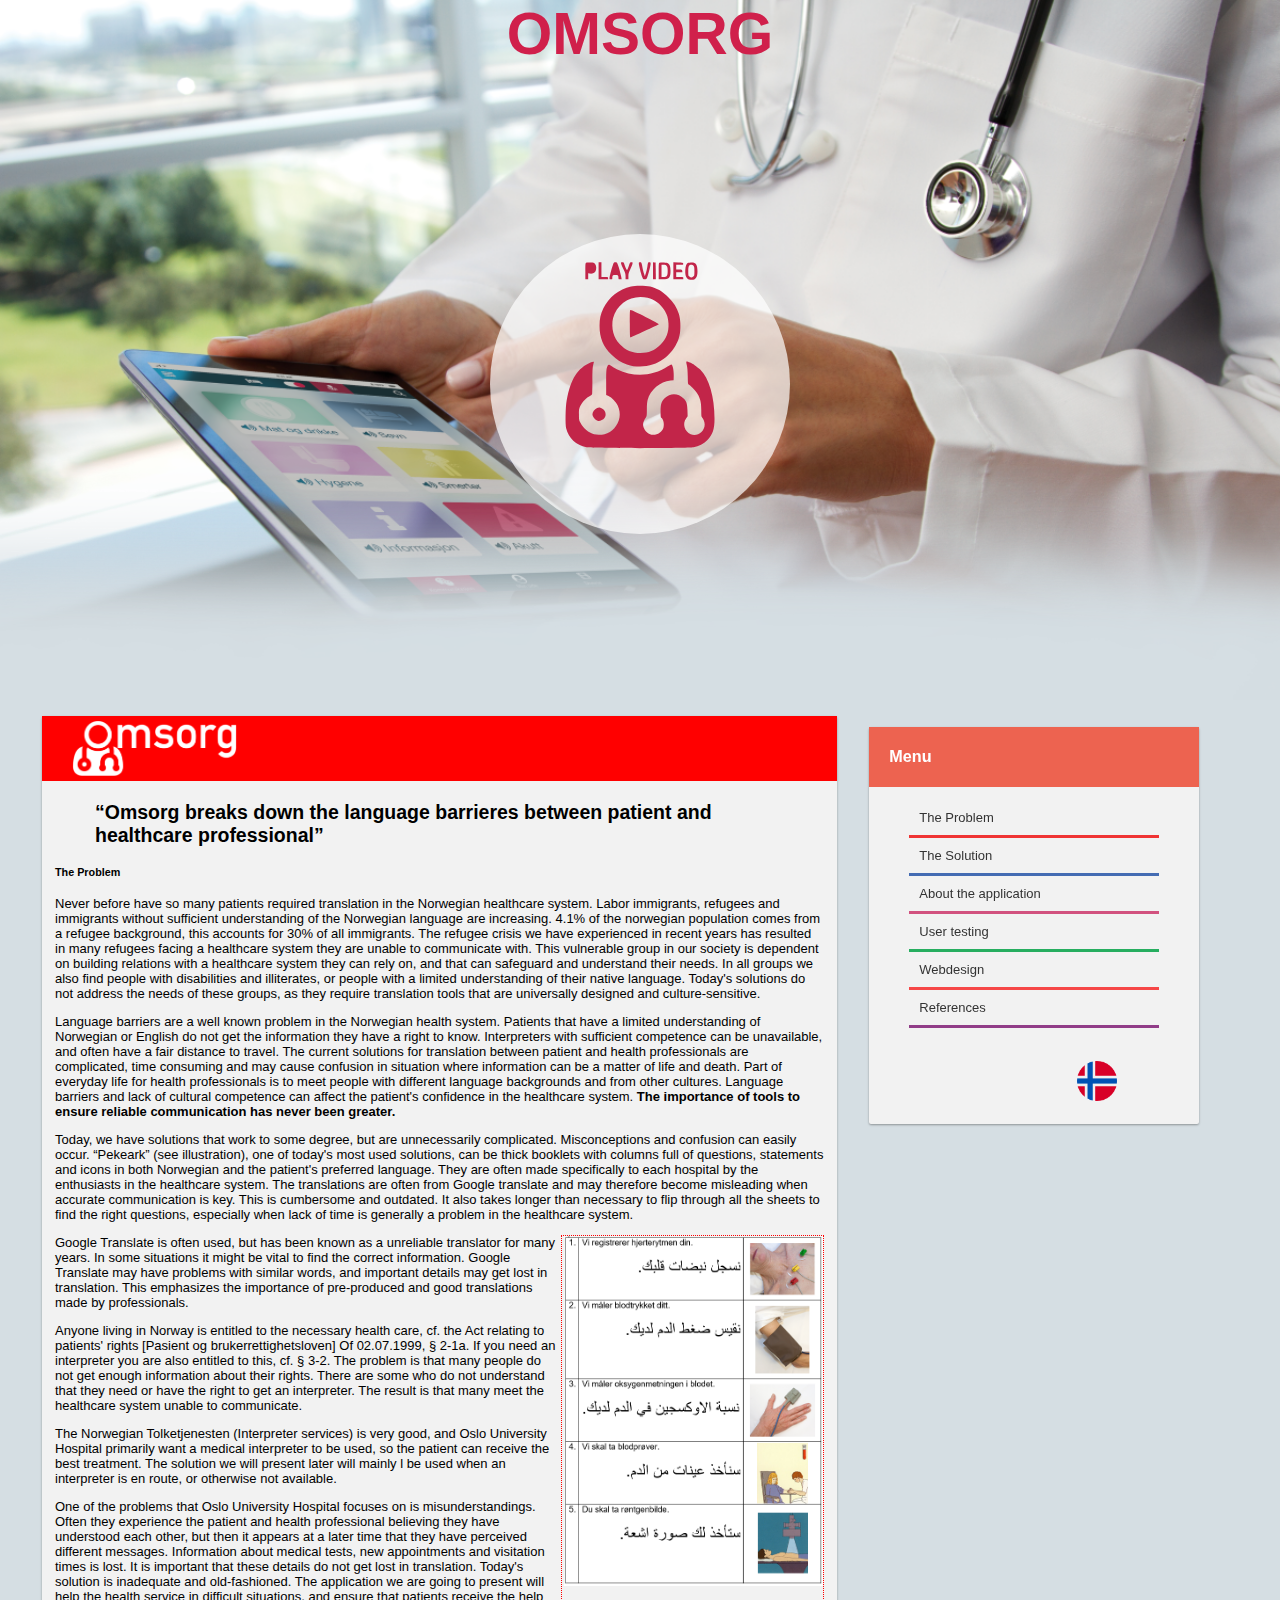
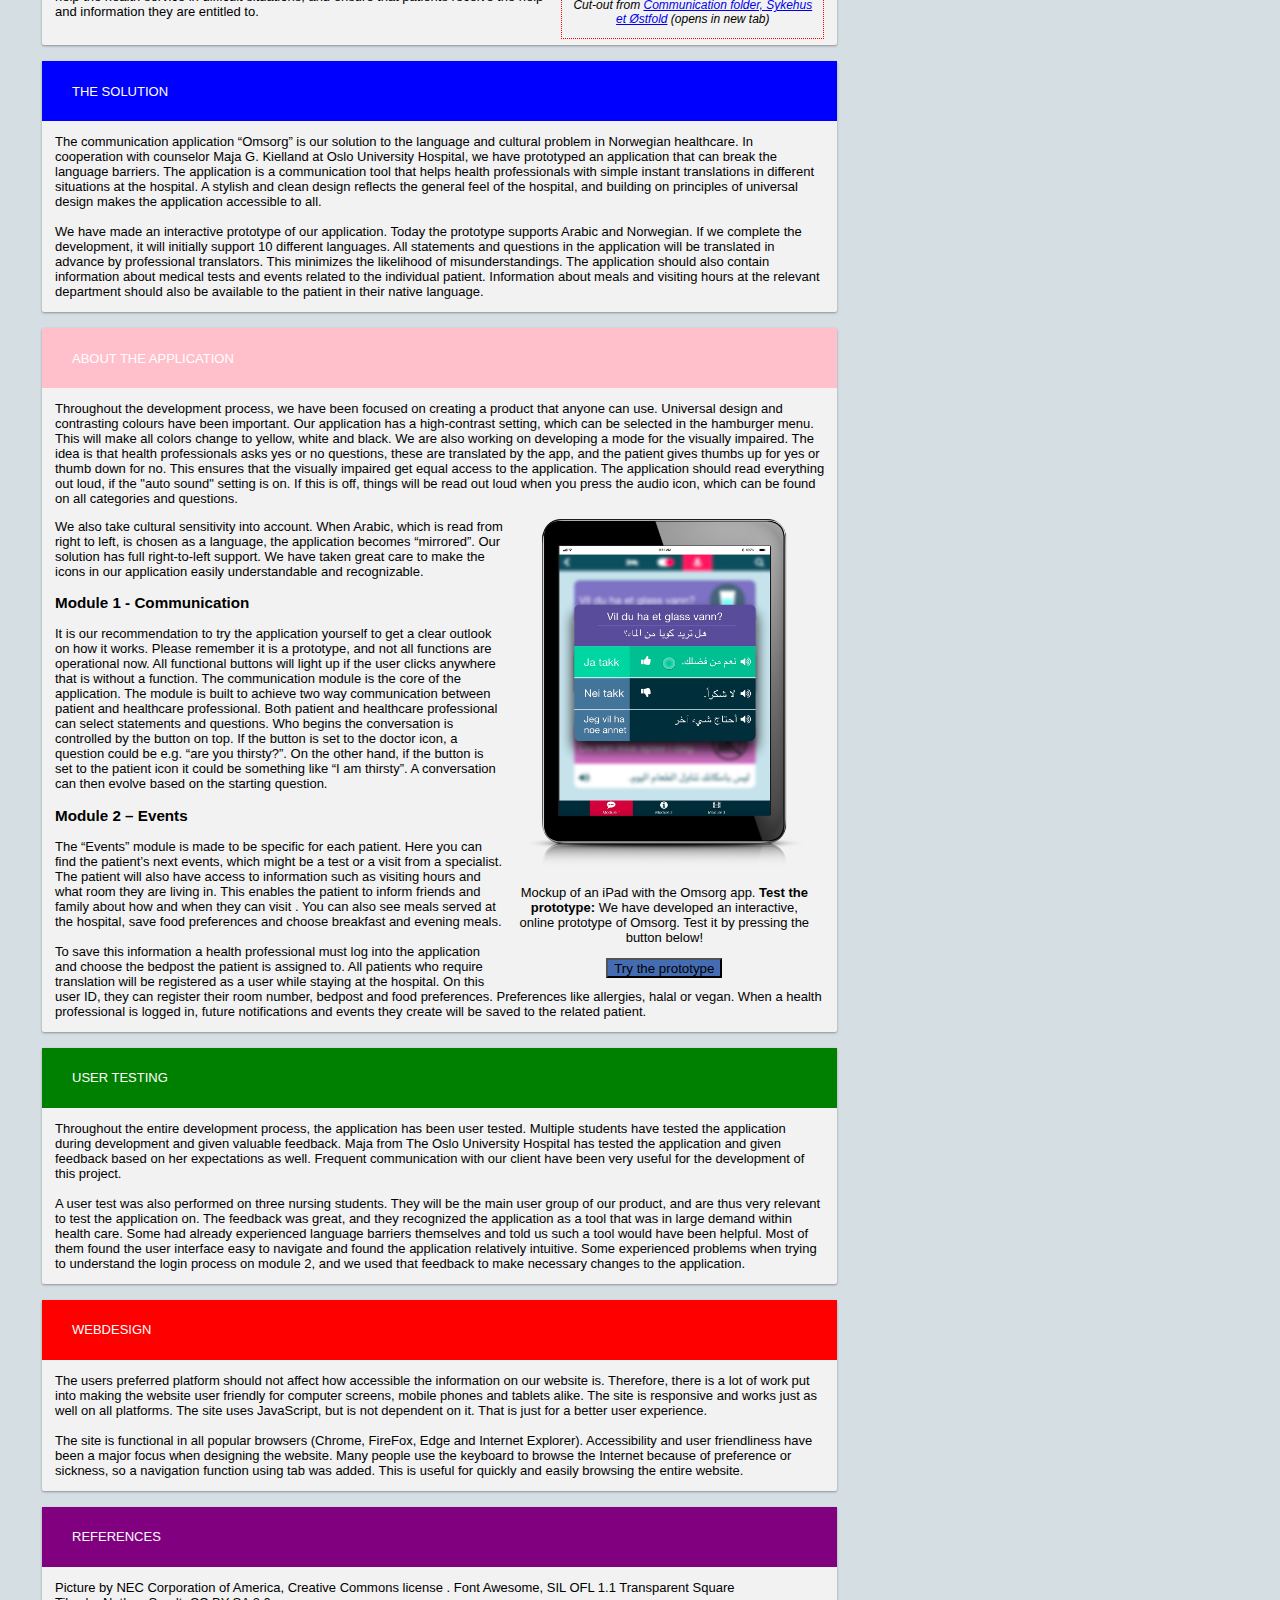
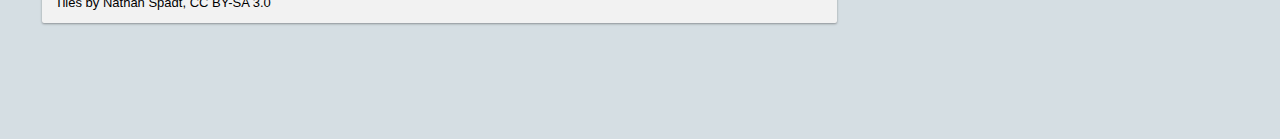
<file: index.html>
<!DOCTYPE html>
<html>
  <head>
    <meta charset="UTF-8">
  <meta name="viewport" content="width=device-width,initial-scale=1">
    <title>Omsorg</title>
  <meta name="author" content="s305349">
  <meta name="description" content="Omsorg">
  <meta name="keywords" content="Omsorg, forsking, medisin">
  <link rel="stylesheet" href="stylecss.css" type="text/css">
  </head>
  <body>
      <div class="wrapper">
      <div class="header">
          <div class="headline"><h2>OMSORG</h2></div>
          <div class="play">
              <a href="video.html">
              <div class="transparent-sircle">
                  <div class="img-wrapper"><img src="resources/legenPlayEnglish.svg" /></div>
              </div>
            </a>
          </div>
      </div>
      <div class="menu">
          <div class="card">
                <div class="card-header-menu">
                    <h5>Menu</h5>
                </div>
                <ul class="menu-list">
                    <li id="link-problem"><a href="#problem">The Problem</a></li>
                    <li id="link-solution"><a href="#solution">The Solution</a></li>
                    <li id="link-application"><a href="#application">About the application</a></li>
                    <li id="link-testing"><a href="#testing">User testing</a></li>
                    <li id="link-webdesign"><a href="#webdesign">Webdesign</a></li>
                    <li id="link-references"><a href="#references">References</a></li>
                </ul>
                <div>
                    <img id="menu-flag" src="resources/norway.png" >
                </div>
          </div>

      </div>
      <div class="articles">
          <div class="card">
                <div class="card-header-red">
                    <span id="problem"></span>
                    <img src="resources/logo.png" height="55px"/>
                </div>
              <div class="card-text">
                  <h2><blockquote><q>Omsorg breaks down the language barrieres between patient and healthcare professional</q></blockquote></h2>
                  <h5>The Problem</h5> 
                  <p>Never before have so many patients required translation in the Norwegian healthcare system. Labor immigrants, refugees and immigrants without sufficient understanding of the Norwegian language are increasing. 4.1% of the norwegian population comes from a refugee background, this accounts for 30% of all immigrants. The refugee crisis we have experienced in recent years has resulted in many refugees facing a healthcare system they are unable to communicate with. This vulnerable group in our society is dependent on building relations with a healthcare system they can rely on, and that can safeguard and understand their needs. In all groups we also find people with disabilities and illiterates, or people with a limited understanding of their native language. Today's solutions do not address the needs of these groups, as they require translation tools that are universally designed and culture-sensitive. </p>
                   <p>Language barriers are a well known problem in the Norwegian health system. Patients that have a limited understanding of Norwegian or English do not get the information they have a right to know. Interpreters with sufficient competence can be unavailable, and often have a fair distance to travel. The current solutions for translation between patient and health professionals are complicated, time consuming and may cause confusion in situation where information can be a matter of life and death. Part of everyday life for health professionals is to meet people with different language backgrounds and from other cultures. Language barriers and lack of cultural competence can affect the patient's confidence in the healthcare system. <b>The importance of tools to ensure reliable communication has never been greater.</b></p>

                   <p>Today, we have solutions that work to some degree, but are unnecessarily complicated. Misconceptions and confusion can easily occur. “Pekeark” (see illustration), one of today's most used solutions, can be thick booklets with columns full of questions, statements and icons in both Norwegian and the patient's preferred language. They are often made specifically to each hospital by the enthusiasts in the healthcare system. The translations are often from Google translate and may therefore become misleading when accurate communication is key. This is cumbersome and outdated. It also takes longer than necessary to flip through all the sheets to find the right questions, especially when lack of time is generally a problem in the healthcare system.</p>
                   <div id="pekeark" >
                       <img src="resources/pekeark.png" alt="Bilde av pekeark">
                       <p>Cut-out from <a href="https://sykehuset-ostfold.no/flerkultur-pa-sykehuset-hva-bor-vi-som-helsearbeidere-vite/kommunikasjonsperm-pa-flere-sprak">Communication folder, Sykehuset Østfold</a> (opens in new tab)</p>
                   </div>
                    <p>Google Translate is often used, but has been known as a unreliable translator for many years. In some situations it might be vital to find the correct information. Google Translate may have problems with similar words, and important details may get lost in translation. This emphasizes the importance of pre-produced and good translations made by professionals.</p>
                   <p>Anyone living in Norway is entitled to the necessary health care, cf. the Act relating to patients' rights [Pasient og brukerrettighetsloven] Of 02.07.1999, § 2-1a. If you need an interpreter you are also entitled to this, cf. § 3-2. The problem is that many people do not get enough information about their rights. There are some who do not understand that they need or have the right to get an interpreter. The result is that many meet the healthcare system unable to communicate.</p>
                   <p>The Norwegian Tolketjenesten (Interpreter services) is very good, and Oslo University Hospital primarily want a medical interpreter to be used, so the patient can receive the best treatment. The solution we will present later will mainly l be used when an interpreter is en route, or otherwise not available.</p>
                   <p>One of the problems that Oslo University Hospital focuses on is misunderstandings. Often they experience the patient and health professional believing they have understood each other, but then it appears at a later time that they have perceived different messages. Information about medical tests, new appointments and visitation times is lost. It is important that these details do not get lost in translation. Today's solution is inadequate and old-fashioned. The application we are going to present will help the health service in difficult situations, and ensure that patients receive the help and information they are entitled to.</p>
                </div>
          </div>
          <div class="card">
                <div class="card-header-blue ">
                    <span id="solution"></span>
                    <h4 class="card-header-text">THE SOLUTION</h4>
                </div>
              <div class="card-text">
                    The communication application “Omsorg” is our solution to the language and cultural problem in Norwegian healthcare. In cooperation with counselor Maja G. Kielland at Oslo University Hospital, we have prototyped an application that can break the language barriers. The application is a communication tool that helps health professionals with simple instant translations in different situations at the hospital. A stylish and clean design reflects the general feel of the hospital, and building on principles of universal design makes the application accessible to all.<br><br>
                    We have made an interactive prototype of our application. Today the prototype supports Arabic and Norwegian. If we complete the development, it will initially support 10 different languages. All statements and questions in the application will be translated in advance by professional translators. This minimizes the likelihood of misunderstandings. The application should also contain information about medical tests and events related to the individual patient. Information about meals and visiting hours at the relevant department should also be available to the patient in their native language.
              </div>
          </div>
          <div class="card">
                <div class="card-header-pink">
                    <span id="application"></span>
                    <h4 class="card-header-text">ABOUT THE APPLICATION</h4>
                </div>
              <div class="card-text">
                    <p>Throughout the development process, we have been focused on creating a product that anyone can use. Universal design and contrasting colours have been important. Our application has a high-contrast setting, which can be selected in the hamburger menu. This will make all colors change to yellow, white and black. We are also working on developing a mode for the visually impaired. The idea is that health professionals asks yes or no questions, these are translated by the app, and the patient gives thumbs up for yes or thumb down for no. This ensures that the visually impaired get equal access to the application. The application should read everything out loud, if the "auto sound" setting is on. If this is off, things will be read out loud when you press the audio icon, which can be found on all categories and questions.</p>
                    <div id="app-image">
                        <img src="resources/ipad.png" alt="Image of Ipad">
                        <p>Mockup of an iPad with the Omsorg app. <b>Test the prototype:</b> We have developed an interactive, online prototype of Omsorg. Test it by pressing the button below! </p>
                        <button>Try the prototype</button>
                    </div>
                    <p>We also take cultural sensitivity into account. When Arabic, which is read from right to left, is chosen as a language, the application becomes “mirrored”. Our solution has full right-to-left support. We have taken great care to make the icons in our application easily understandable and recognizable.</p>
                    <h3>Module 1 - Communication</h3>
                    It is our recommendation to try the application yourself to get a clear outlook on how it works. Please remember it is a prototype, and not all functions are operational now. All functional buttons will light up if the user clicks anywhere that is without a function. The communication module is the core of the application. The module is built to achieve two way communication between patient and healthcare professional. Both patient and healthcare professional can select statements and questions. Who begins the conversation is controlled by the button on top. If the button is set to the doctor icon, a question could be e.g. “are you thirsty?”. On the other hand, if the button is set to the patient icon it could be something like “I am thirsty”. A conversation can then evolve based on the starting question.
                    <h3>Module 2 – Events</h3>
                    The “Events” module is made to be specific for each patient. Here you can find the patient’s next events, which might be a test or a visit from a specialist. The patient will also have access to information such as visiting hours and what room they are living in. This enables the patient to inform friends and family about how and when they can visit . You can also see meals served at the hospital, save food preferences and choose breakfast and evening meals.<br><br>
                    To save this information a health professional must log into the application and choose the bedpost the patient is assigned to. All patients who require translation will be registered as a user while staying at the hospital. On this user ID, they can register their room number, bedpost and food preferences. Preferences like allergies, halal or vegan. When a health professional is logged in, future notifications and events they create will be saved to the related patient.
              </div>
          </div>
          <div class="card">
                <div class="card-header-green">
                    <span id="testing"></span>
                    <h4 class="card-header-text">USER TESTING</h4>
                </div>
              <div class="card-text">
                    Throughout the entire development process, the application has been user tested. Multiple students have tested the application during development and given valuable feedback. Maja from The Oslo University Hospital has tested the application and given feedback based on her expectations as well. Frequent communication with our client have been very useful for the development of this project.<br><br>
                    A user test was also performed on three nursing students. They will be the main user group of our product, and are thus very relevant to test the application on. The feedback was great, and they recognized the application as a tool that was in large demand within health care. Some had already experienced language barriers themselves and told us such a tool would have been helpful. Most of them found the user interface easy to navigate and found the application relatively intuitive. Some experienced problems when trying to understand the login process on module 2, and we used that feedback to make necessary changes to the application.
              </div>
          </div>
          <div class="card">
                <div class="card-header-red">
                    <span id="webdesign"></span>
                    <h4 class="card-header-text">WEBDESIGN</h4>
                </div>
              <div class="card-text">
                    The users preferred platform should not affect how accessible the information on our website is. Therefore, there is a lot of work put into making the website user friendly for computer screens, mobile phones and tablets alike. The site is responsive and works just as well on all platforms. The site uses JavaScript, but is not dependent on it. That is just for a better user experience.<br><br>
                    The site is functional in all popular browsers (Chrome, FireFox, Edge and Internet Explorer). Accessibility and user friendliness have been a major focus when designing the website. Many people use the keyboard to browse the Internet because of preference or sickness, so a navigation function using tab was added. This is useful for quickly and easily browsing the entire website.
              </div>
          </div>
          <div class="card">
                <div class="card-header-purple">
                    <span id="references"></span>
                    <h4 class="card-header-text">REFERENCES</h4>
                </div>
              <div class="card-text">
                    Picture by NEC Corporation of America, Creative Commons license .
                    Font Awesome, SIL OFL 1.1
                    Transparent Square Tiles by Nathan Spadt, CC BY-SA 3.0 
              </div>
          </div>
      </div>
    </div>
  </body>
</html>
</file>
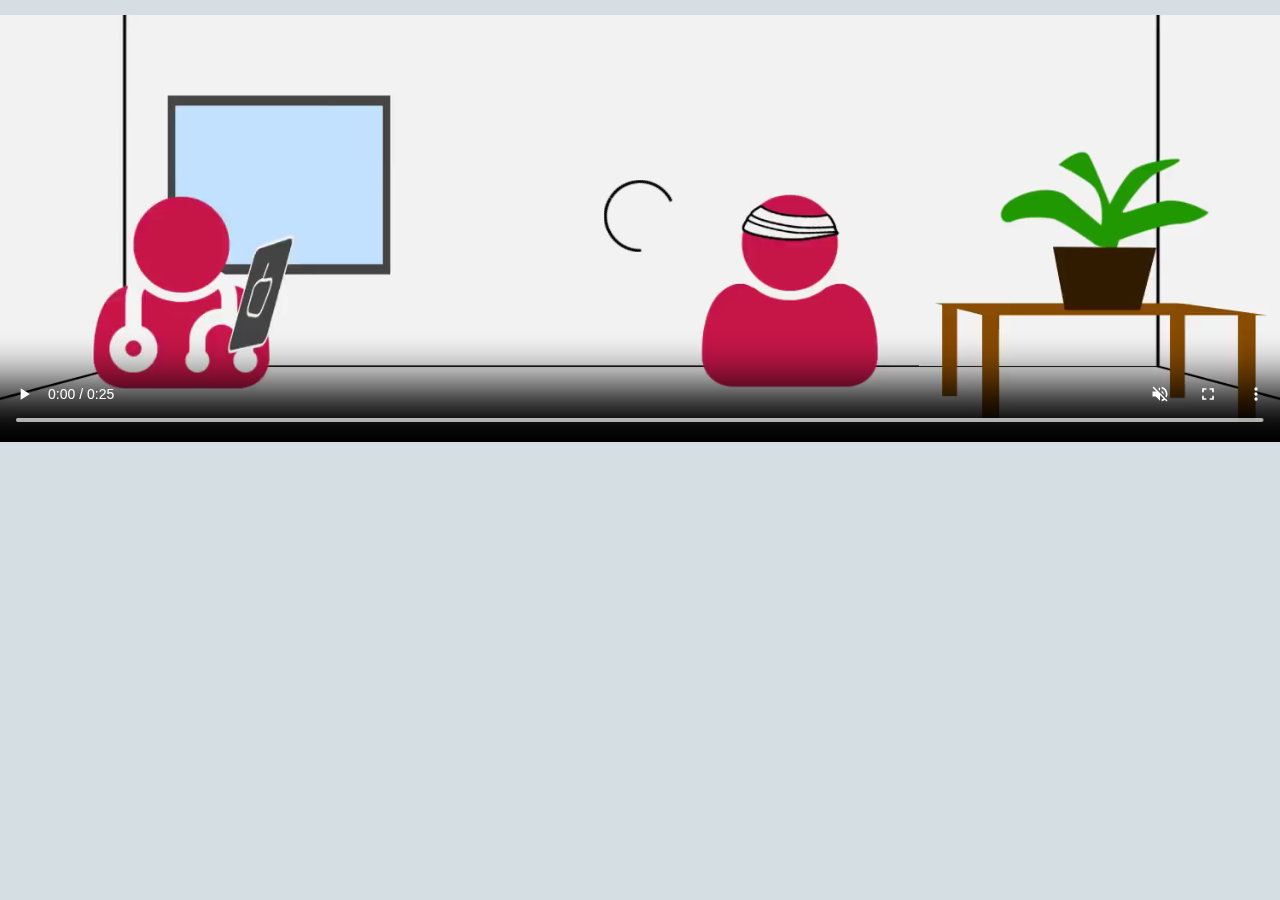
<file: video.html>
<!DOCTYPE html>
<html>
  <head>
    <meta charset="UTF-8">
  <meta http-equiv="X-UA-Compatible" content="IE=edge,chrome=1">
  <meta name="viewport" content="width=device-width,initial-scale=1">
    <title>Omsorg | Video</title>
  <meta name="author" content="s305349">
  <meta name="description" content="Omsorg video page">
  <meta name="keywords" content="omsorg">
  <link rel="stylesheet" href="stylecss.css" type="text/css">
  </head>
  <body>
      <br>
    <video controls
    muted
    src="resources/introvideoenglish.mp4"
    width="100%">
 Sorry, your browser doesn't support embedded videos.
</video>
  </body>
</html>
</file>
<file: stylecss.css>
body {
    margin: 0;
    font-family: Verdana, Geneva, Tahoma, sans-serif ;
    background-color: #D5DEE3;
    font-size: small;
   }
   

.wrapper {
    display: grid;
    grid-template-columns: repeat(12, 1fr);
    grid-auto-rows: minmax(100px, auto);
    grid-template-areas: 
      "hd  hd  hd  hd  hd  hd   hd   hd   hd   hd   hd  hd"
      "main main main main main main main main sd sd sd sd "
      "ft  ft  ft  ft   ft   ft   ft   ft   ft  ft  ft ft";
}

.header {
    display: grid;
    background-image: url(resources/legemedipadtransparent.png);
    grid-area: hd;
    background-size:  cover;
    height: 700px;
    z-index: 1;
    justify-items: center;
}

.header .play {
    text-align: center;
}

.header .headline {
    text-align: center;
    color: #D0204B;
    font-family: Arial, Helvetica, sans-serif;
    font-size: 3em;
}

.header .headline h2{
    padding: 0;
    margin: 0;
}

.transparent-sircle {
    background-color:rgba(255,255,255,0.7);
    width: 300px;
    height: 300px;
    border-radius: 50%;
    text-align: center;
}

.header .play .img-wrapper{
    margin: 0 auto;
    text-align: center;
}

.header .play img{
    width: 150px;
    margin-top: 2em;
}

.menu {
    grid-area: sd;
    margin-right: 5em;
    position: -webkit-sticky; /* Safari */
    position: sticky;
    top: 0px;
    height: 300px;
}

.articles {
    grid-area: main;
    margin-left: 2em;
}

.card {
    background: #F2F2F2;
    border-radius: 2px;
    min-height: 100px;
    margin: 1rem;
    box-shadow: 0 1px 3px rgba(0,0,0,0.12), 0 1px 2px rgba(0,0,0,0.24);
}

.card .card-header-red{
    display: grid;
    min-height: 60px;
    width: 100%;
    background-color: red;
}

.card-header-red img{
    margin: 5px;
    margin-left: 30px;
}
.card .card-header-blue{
    display: grid;
    min-height: 60px;
    width: 100%;
    background-color: blue;
}

.card .card-header-pink{
    display: grid;
    min-height: 60px;
    width: 100%;
    background-color: pink;
}

.card .card-header-green{
    display: grid;
    min-height: 60px;
    width: 100%;
    background-color: green;
}

.card .card-header-purple{
    display: grid;
    min-height: 60px;
    width: 100%;
    background-color: purple;
}

.card .card-header-menu{
    height: 60px;
    width: 100%;
    background-color: #ED6350;
    color: white;
    font-family: Arial, Helvetica, sans-serif;
    font-size: 1.5em;
}

.card-header-menu h5 {
    padding: 20px;
}

.card .card-text {
    margin: 1em;
    padding-bottom: 1em;
}


.footer {
    background-color: #6295db;
    grid-area: ft;
    margin-bottom: 0;
    padding-bottom: 0;
}


.menu-list{
    box-sizing: border-box;
    padding-left: 40px;
    padding-right: 40px;
    padding-bottom: 10px;
    list-style-type: none;
}

.menu-list li {
    padding: 10px;
}

.menu-list li a{
   text-decoration: none;
   color: #333333;
}


#link-problem {
    border-bottom: #F03434 3px solid;
}
#link-solution{
    border-bottom: #446CB3 3px solid;
}
#link-application {
    border-bottom: #D2527F 3px solid;
}
#link-testing {
    border-bottom: #27AE60 3px solid;
}
#link-webdesign {
    border-bottom: #F64747 3px solid;
}
#link-references {
    border-bottom: #913D88 3px solid;
}

#menu-flag {
    height: 40px;
    padding: 10px;
    padding-bottom: 20px;
    margin-left: 60%;
}

#pekeark {
    border: 1px red dotted;
    float: right;
    word-break:break-all;
    width: 261px;
}

#pekeark img {
    float: right;
    height: 350px;
}

#pekeark p {
    float: right;
    margin-left: 8px;
    margin-right: 8px;
    font-size: 12px;
    font-style: italic;
    text-align: center;
}

#app-image {
    box-sizing: border-box;
    margin-left: 10px;
    margin-right: 10px;
    text-align: center;
    float: right;
    width: 300px;
}

#app-image img {
    height: 350px;
}

#app-image p {
    
}

#app-image button {
    background-color: #446CB3;
    height: 20px;
}

.card-header-text {
    font-style: none;
    font-weight: normal;
    margin-left: 30px;
    color: white;
    
}
</file>
